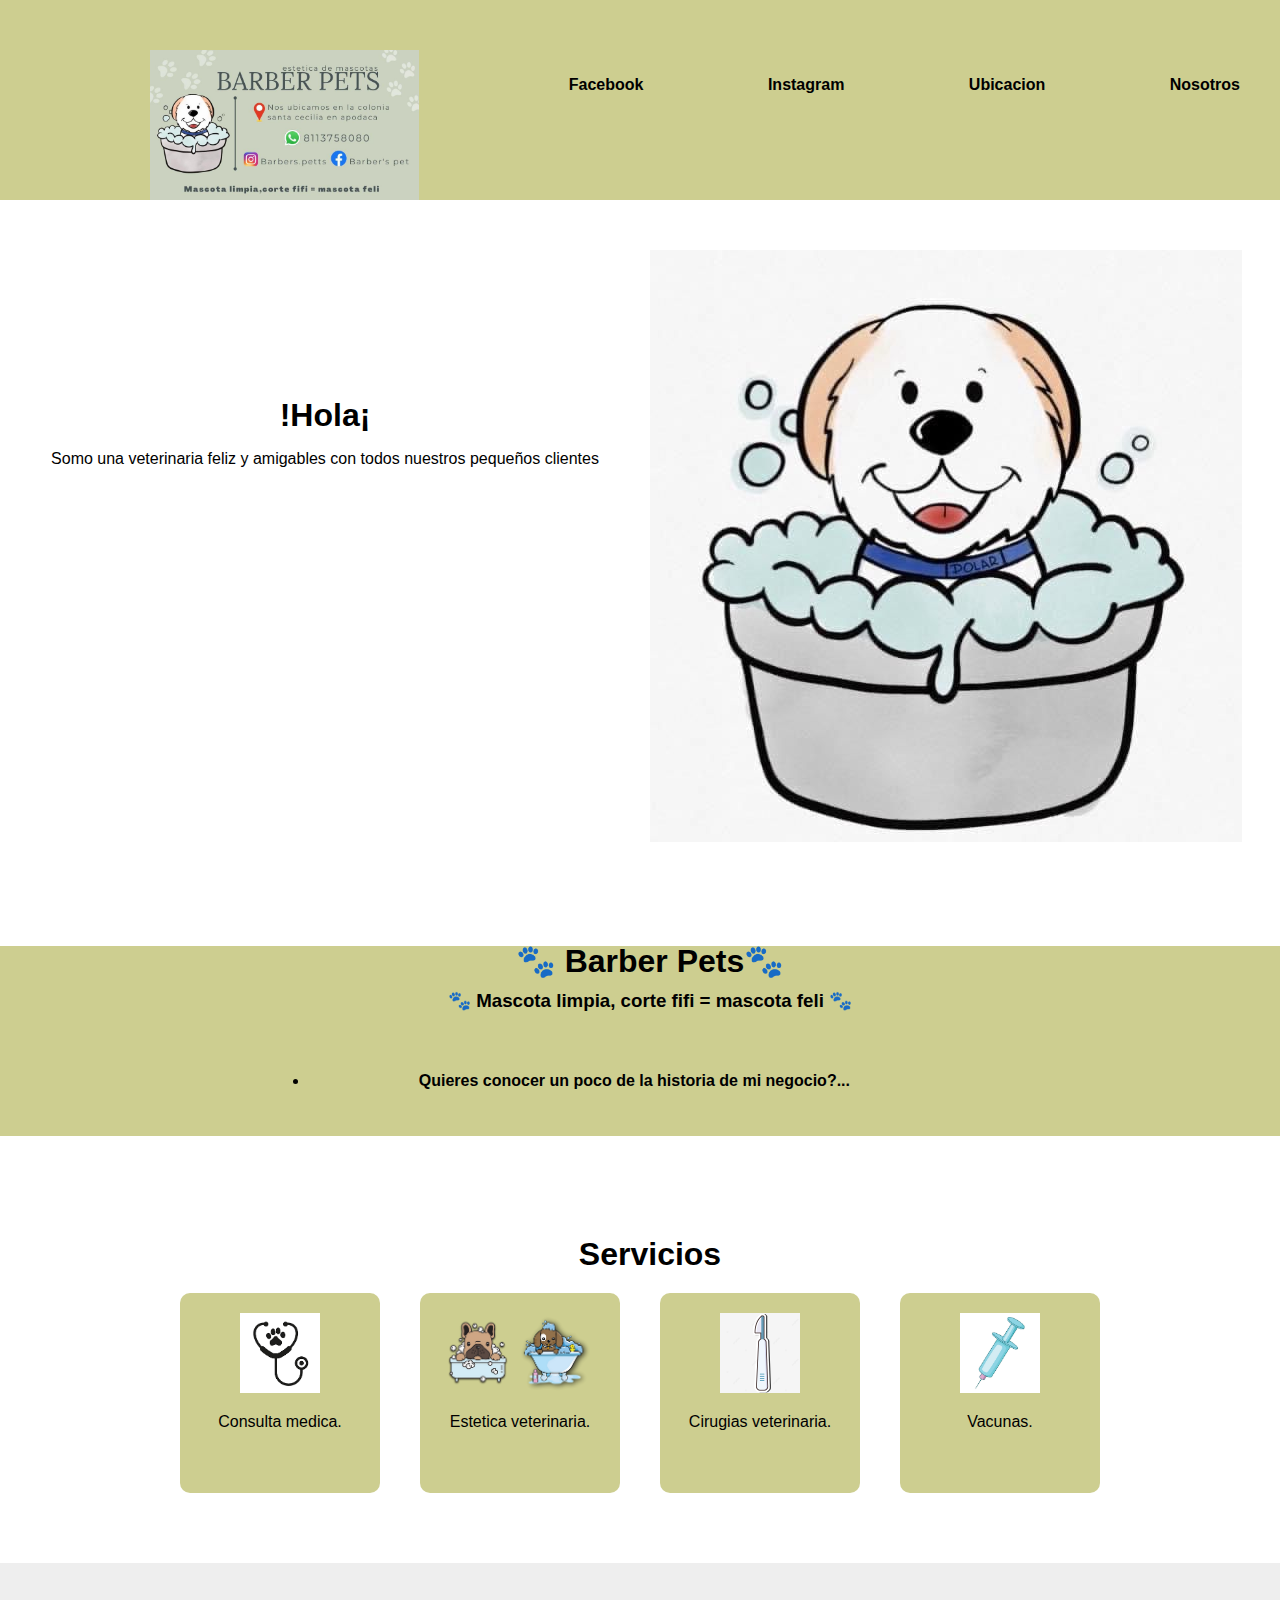
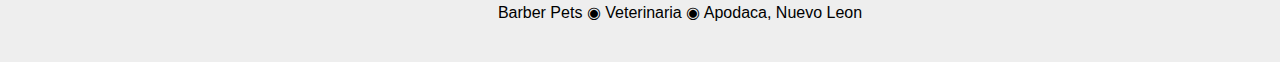
<file: index.html>
<!DOCTYPE html>
<html lang="en">
<head>
    <meta charset="UTF-8">
    <meta http-equiv="X-UA-Compatible" content="IE=edge">
    <meta name="viewport" content="width=device-width, initial-scale=1.0">
    <link rel="stylesheet" type="text/css" href="style.css">
    
    <title>BARBER PETS</title>
</head>
<body>
    <header>
        <div class="content">
            
            <img src="imagenes/trajeta1.jpeg" alt="Logo Barber Pet's">
            <nav>

                <a style="color:black" href="https://www.facebook.com/profile.php?id=100075802077392&mibextid=LQQJ4d">Facebook</a>
                <a style="color:black" href="https://instagram.com/barbers.petts?igshid=YmMyMTA2M2Y=">Instagram</a>
                <a style="color:black" href="https://maps.app.goo.gl/tGUaZErR5w2LWWa67?g_st=iw">Ubicacion</a>
                <a style="color:black" href="paginas/nosotros.html">Nosotros</a>

            </nav>
            <div class="clearfix"></div>

        </div>
    </header>

    <section class="content">

        <div class="half">
            <h1>!Hola¡</h1>
            <p>Somo una veterinaria feliz y amigables con todos nuestros pequeños clientes</p>
        </div>

        <div>
            <img src="imagenes/portada.svg.jpeg" alt="POLAR">
        </div>
        <div class="clearfix"></div>

    </section>
    
    <section class="content">

        <div class="descripcionBarberPets">
            <h1>🐾 Barber Pets🐾 </h1>
            <h3>🐾 Mascota limpia, corte fifi = mascota feli 🐾</h3>
            <nav vet>
                <li><a style="color:black" href="paginas/historia.html">Quieres conocer un poco de la historia de mi negocio?...</a></li>
            </nav vet>
            
            <div class="clearfix"></div>
        </div>
        
    </section>

    <section class="content">
        <h1>Servicios</h1>
        <ul class="servicios">

            <li>
                <img src="imagenes/estetoscopio.png" alt="estetoscopio vector">
                Consulta medica.
            </li>

            <li>
                <img src="imagenes/estetica.png" alt="estetica vector">
                Estetica veterinaria.
            </li>

            <li>
                <img src="imagenes/bisturi.png" alt="bisturi vector">
                Cirugias veterinaria.
            </li>

            <li>
                <img src="imagenes/jeringa.png" alt="jeringa vector">
                Vacunas.
            </li>
        </ul>

        <div class="clearfix"></div>

    </section>

    <footer>
        <p>Barber Pets ◉ Veterinaria ◉ Apodaca, Nuevo Leon</p>
    </footer>
    
</body>
</html>
</file>
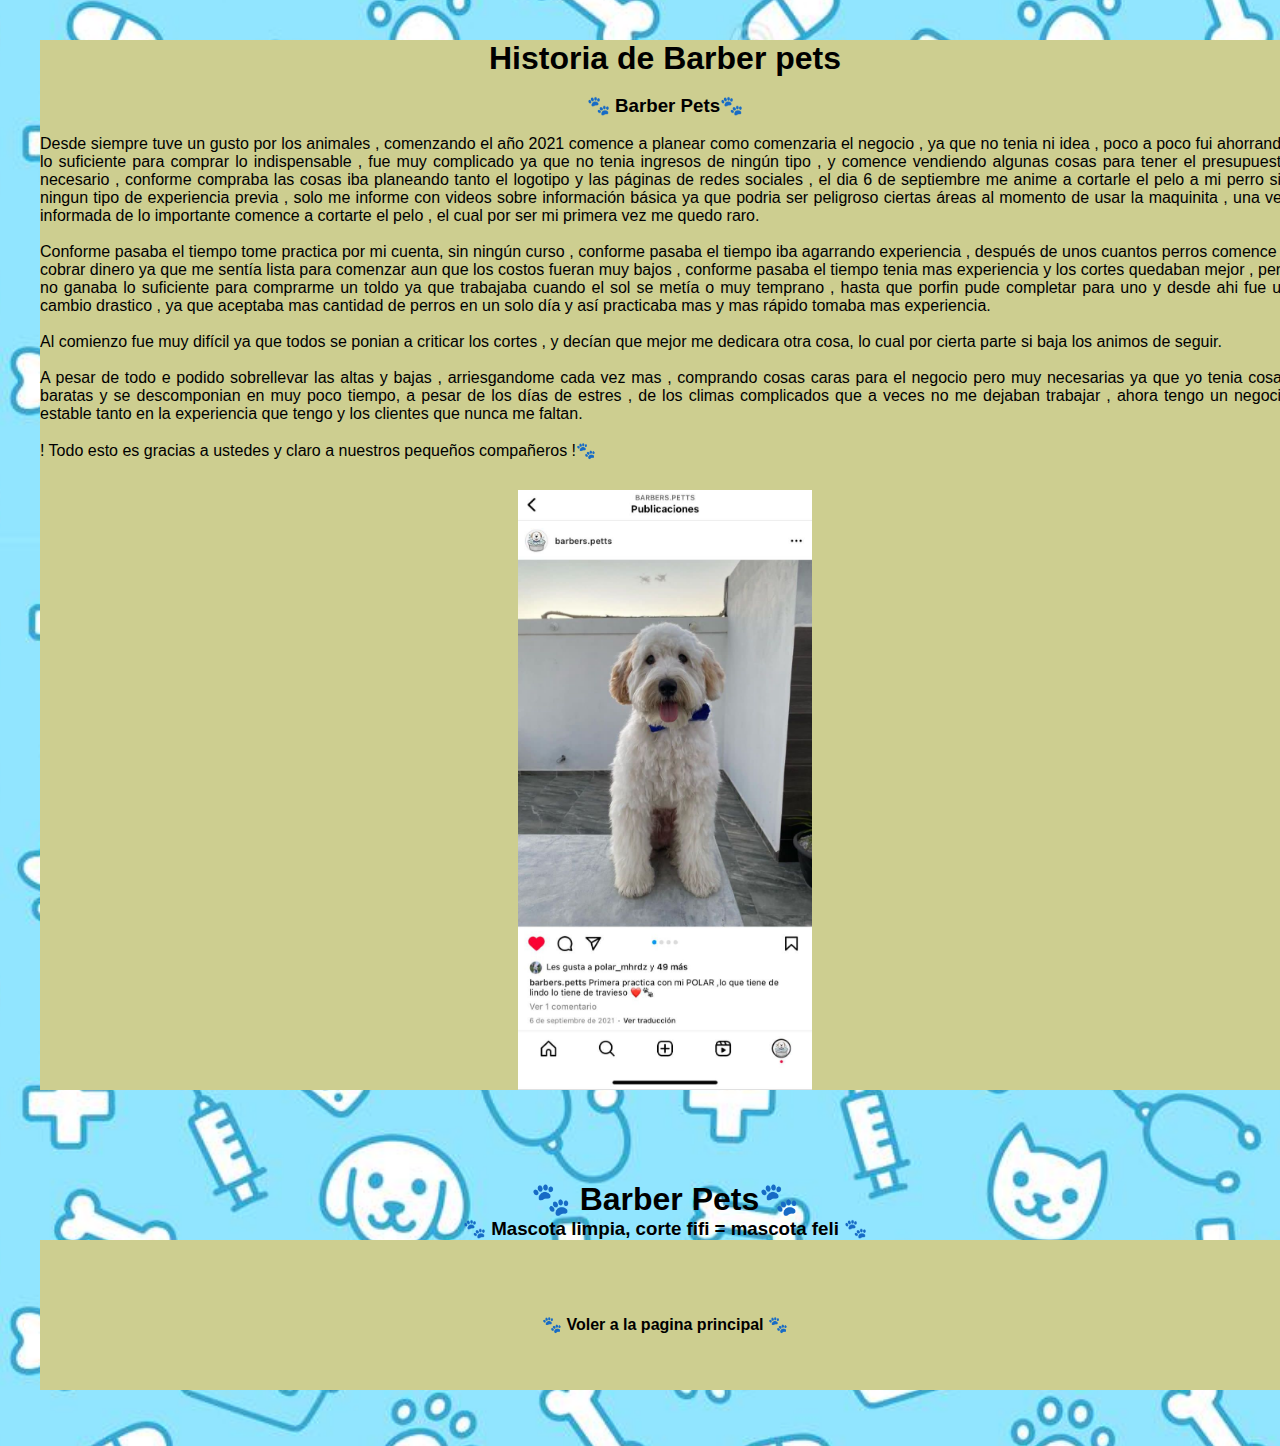
<file: paginas/historia.html>
<!DOCTYPE html>
<html lang="en">
<head>
    <meta charset="UTF-8">
    <meta http-equiv="X-UA-Compatible" content="IE=edge">
    <meta name="viewport" content="width=device-width, initial-scale=1.0">
    <link rel="stylesheet" type="text/css" href="style.css">
    <title>Quieres conocer un poco de la historia de mi negocio?...</title>
</head>
<body>
    <section class="content">
        <div class="Historiabarber">  
    <h1>Historia de Barber pets</h1><br>
    <h3>🐾 Barber Pets🐾</h3><br>
    <p>
        Desde siempre tuve un gusto por los animales , comenzando el año 2021 comence a planear como comenzaria el negocio , ya
        que no tenia ni idea , poco a poco fui ahorrando lo suficiente para comprar lo indispensable , fue muy complicado ya que
        no tenia ingresos de ningún tipo , y comence vendiendo algunas cosas para tener el presupuesto necesario , conforme
        compraba las cosas iba planeando tanto el logotipo y las páginas de redes sociales , el dia 6 de septiembre me anime a
        cortarle el pelo a mi perro sin ningun tipo de experiencia previa , solo me informe con videos sobre información básica
        ya que podria ser peligroso ciertas áreas al momento de usar la maquinita , una vez informada de lo importante comence a
        cortarte el pelo , el cual por ser mi primera vez me quedo raro. <br><br> 
        
        Conforme pasaba el tiempo tome practica por mi cuenta, sin ningún curso , conforme pasaba el tiempo iba agarrando experiencia , después de unos cuantos perros comence a
        cobrar dinero ya que me sentía lista para comenzar aun que los costos fueran muy bajos , conforme pasaba el tiempo tenia
        mas experiencia y los cortes quedaban mejor , pero no ganaba lo suficiente para comprarme un toldo ya que trabajaba
        cuando el sol se metía o muy temprano , hasta que porfin pude completar para uno y desde ahi fue un cambio drastico , ya
        que aceptaba mas cantidad de perros en un solo día y así practicaba mas y mas rápido tomaba mas experiencia. <br><br>

        Al comienzo fue muy difícil ya que todos se ponian a criticar los cortes , y decían que mejor me dedicara otra cosa, lo
        cual por cierta parte si baja los animos de seguir. <br><br>

        A pesar de todo e podido sobrellevar las altas y bajas , arriesgandome cada vez mas , comprando cosas caras para el
        negocio pero muy necesarias ya que yo tenia cosas baratas y se descomponian en muy poco tiempo, a pesar de los días de
        estres , de los climas complicados que a veces no me dejaban trabajar , ahora tengo un negocio estable tanto en la
        experiencia que tengo y los clientes que nunca me faltan.<br><br>

        ! Todo esto es gracias a ustedes y claro a nuestros pequeños compañeros !🐾<br>
    </p>

    <div>
        <img src="imagenes/historia.jpeg" alt="POLAR">
    </div>

</div>
</section>
<section class="content">

    <div class="inicio">
        <h1>🐾 Barber Pets🐾 </h1>
        <h3>🐾 Mascota limpia, corte fifi = mascota feli 🐾</h3>
        <nav vet>
            <header>
            <li><a style="color:black" href="../index.html">🐾 Voler a la pagina principal 🐾 </a></li><br><br>
            </header>
        </nav vet>
        
        <div class="clearfix"></div>
    </div>
    
</section>

</body>
</html>
</file>
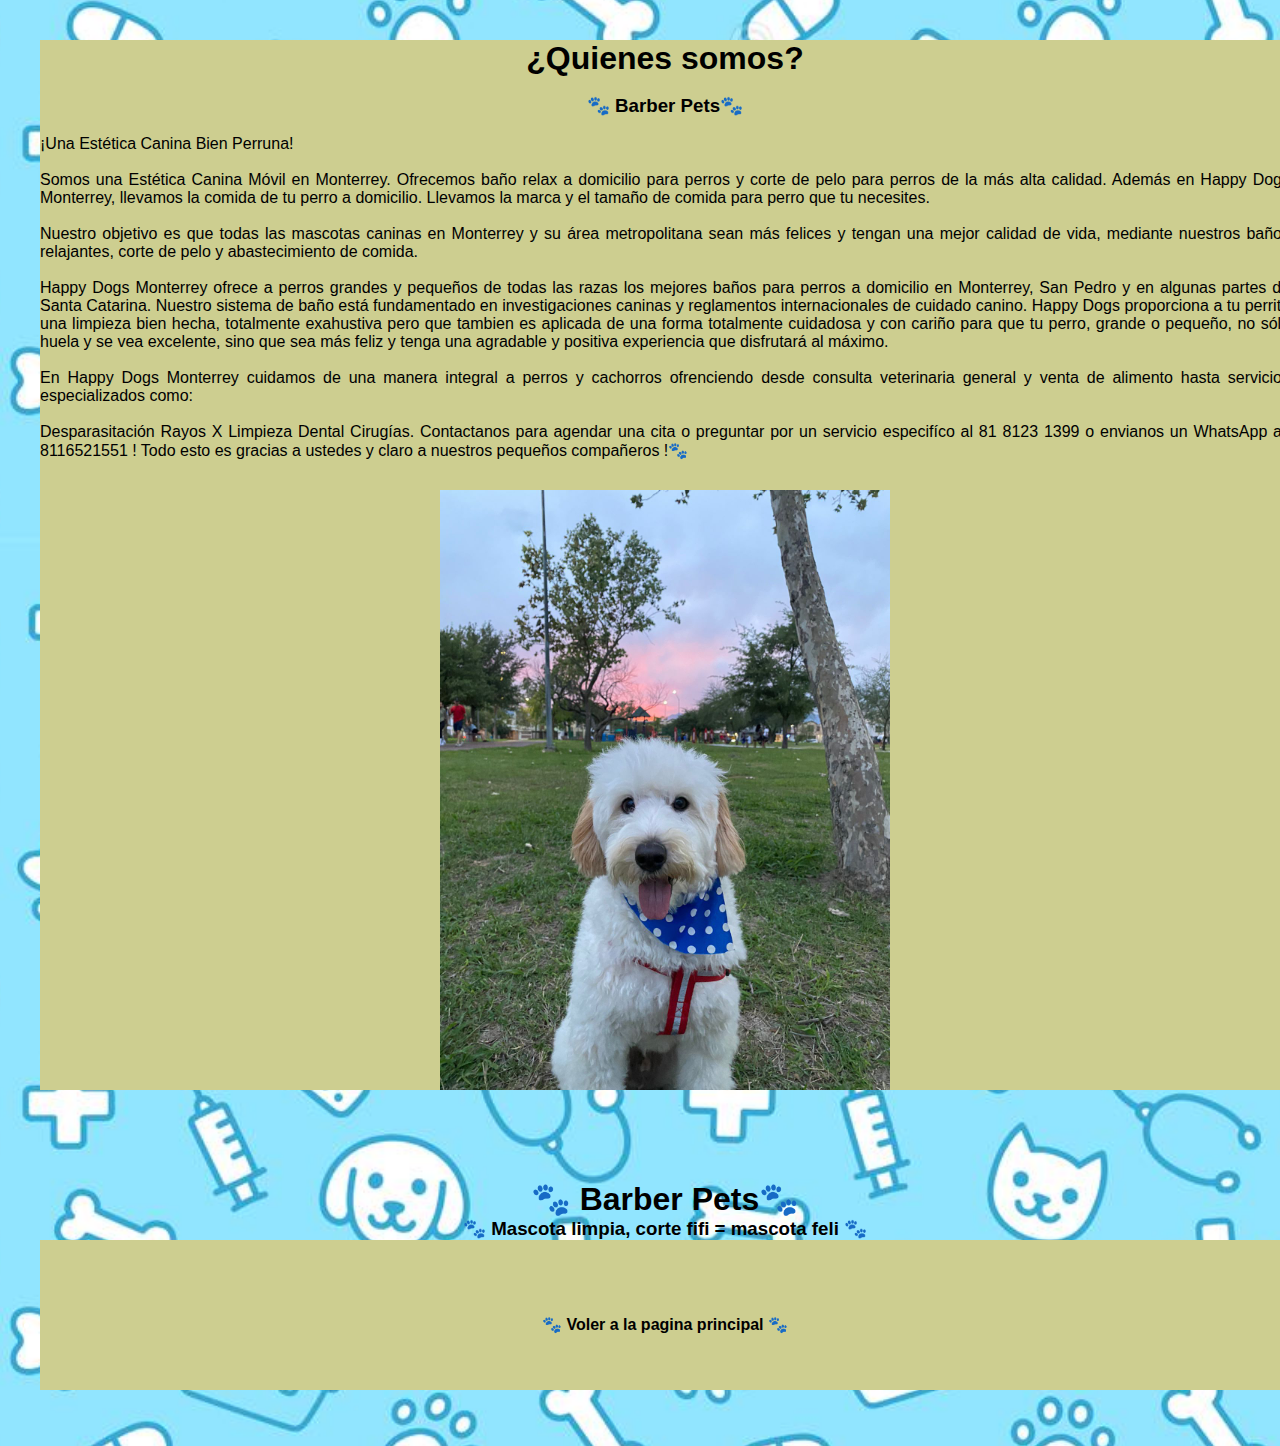
<file: paginas/nosotros.html>
<!DOCTYPE html>
<html lang="en">
<head>
    <meta charset="UTF-8">
    <meta http-equiv="X-UA-Compatible" content="IE=edge">
    <meta name="viewport" content="width=device-width, initial-scale=1.0">
    <link rel="stylesheet" type="text/css" href="style.css">
    <title>¿Quienes somos?</title>
    <!DOCTYPE html>
<html lang="en">
<head>
    <meta charset="UTF-8">
    <meta http-equiv="X-UA-Compatible" content="IE=edge">
    <meta name="viewport" content="width=device-width, initial-scale=1.0">
    <link rel="stylesheet" type="text/css" href="style.css">
    <title>¿Quienes somos?</title>
</head>
<body>
    <section class="content">
        <div class="Historiabarber">  
    <h1>¿Quienes somos?</h1><br>
    <h3>🐾 Barber Pets🐾</h3><br>
    <p>
        ¡Una Estética Canina Bien Perruna!<br><br>

        Somos una Estética Canina Móvil en Monterrey. Ofrecemos baño relax a domicilio para perros y corte de pelo para perros
        de la más alta calidad. Además en Happy Dogs Monterrey, llevamos la comida de tu perro a domicilio. Llevamos la marca y
        el tamaño de comida para perro que tu necesites.<br><br>
        
        Nuestro objetivo es que todas las mascotas caninas en Monterrey y su área metropolitana sean más felices y tengan una
        mejor calidad de vida, mediante nuestros baños relajantes, corte de pelo y abastecimiento de comida.<br><br>
        
        Happy Dogs Monterrey ofrece a perros grandes y pequeños de todas las razas los mejores baños para perros a domicilio en
        Monterrey, San Pedro y en algunas partes de Santa Catarina. Nuestro sistema de baño está fundamentado en investigaciones
        caninas y reglamentos internacionales de cuidado canino. Happy Dogs proporciona a tu perrito una limpieza bien hecha,
        totalmente exahustiva pero que tambien es aplicada de una forma totalmente cuidadosa y con cariño para que tu perro,
        grande o pequeño, no sólo huela y se vea excelente, sino que sea más feliz y tenga una agradable y positiva experiencia
        que disfrutará al máximo.<br><br>
        
        En Happy Dogs Monterrey cuidamos de una manera integral a perros y cachorros ofrenciendo desde consulta veterinaria
        general y venta de alimento hasta servicios especializados como:<br><br>
        
        Desparasitación
        Rayos X
        Limpieza Dental
        Cirugías.
        Contactanos para agendar una cita o preguntar por un servicio especifíco al 81 8123 1399 o envianos un WhatsApp al:
        8116521551

        ! Todo esto es gracias a ustedes y claro a nuestros pequeños compañeros !🐾<br>
    </p>

    <div>
        <img src="imagenes/polar-europa.jpeg" alt="POLAR">
    </div>

</div>
</section>
<section class="content">

    <div class="inicio">
        <h1>🐾 Barber Pets🐾 </h1>
        <h3>🐾 Mascota limpia, corte fifi = mascota feli 🐾</h3>
        <nav vet>
            <header>
            <li><a style="color:black" href="../index.html">🐾 Voler a la pagina principal 🐾 </a></li><br><br>
            </header>
        </nav vet>
        
        <div class="clearfix"></div>
    </div>
    
</section>
</body>
</html>
</head>
</html>
</file>
<file: style.css>
*{
    margin: 0; 
    padding: 0;
    font-family: Arial, Helvetica, sans-serif;
}

.content{
    width: 1300px; 
    margin: 0 auto;
    padding: 50px 0;


}
.content h1{
    text-align: center;
}

.clearfix{
    clear: both;
    float: none;
}

header{
    width: 100%;
    background: #cdce90;
    height: 200px;
    
}

header img{
    float: left;
    height: 150px;
    width: auto;
    display: block;
    margin-left: 150px;
}

nav{
    float: right;
}

nav a{
    padding: 90px 60px;
    color: white;
    text-decoration: none;
    line-height: 70px;
    font-weight: bold;
    border-radius: 10px;

    transition: all 1s;
}

nav a:hover{
    background: white;
    color: #cdce90;
    

}

.half{
    width: 50%;
    float: left;
    text-align: center;
    margin-top: -170px;
    
}

.half img{
    height: 0px;
    width:  0px;
            
}

.half h1{
    margin-top: 300px;
    line-height: 70px;
}

.descripcionBarberPets{
    width: 100%;
    background: #cdce90;
    padding: center;
   

}

.descripcionBarberPets h1{
    line-height: 30px;
    text-align: center;

}

.descripcionBarberPets h3{
    line-height: 50px;
    text-align: center;
}

.descripcionBarberPets li{
    padding: 20px 50px;
    text-align: center;
    transition: all 1s;
    margin-right: 340px;
}

.servicios{
    width: 980px;
    list-style: none;
    margin: 0 auto;
}

.servicios li{
    float: left;
    width: 200px;
    height: 200px;
    text-align: center;
    background: #cdce90;
    color: black;
    margin: 20px;
    border-radius: 10px;
}

.servicios li img{
    height: 80px;
    width: auto;
    margin: 20px auto;
    display: block;
}

footer{
    width: 100%;
    background: #EEE;
    padding: 40px;
    text-align: center;
}
</file>
<file: paginas/style.css>
*{
    margin: 0; 
    padding: 0;
    font-family: Arial, Helvetica, sans-serif;
}

.content{
    width: 1250px; 
    margin: 20px;
    padding:20px;

}

.content h1{
    text-align: center;
}

.content h3{
    text-align: center;
}

.content li{
    text-align: center;
    padding: 50px 50px;
    color: white;
    text-decoration: none;
    line-height: 70px;
    font-weight: bold;
    border-radius: 10px;

    transition: all 1s;
}

nav a:hover{
    background: white;
    color: #cdce90;
    

}

header{
    width: 100%;
    background: #cdce90;
    height: 150px;
    
}

nav a{
    padding: 50px 60px;
    color: black;
    text-decoration: none;
    line-height: 70px;
    font-weight: bold;
    border-radius: 10px;
    text-align: center;

    transition: all 1s;
}


.Historiabarber{
    width: 100%;
    background: #cdce90;
    padding: center;
    text-align: justify;

}

.content img{
    height: 600px;
    width: auto;
    margin: 30px auto;
    display: block;
}

body{
    margin: 0px;
    padding: 0px;
    background-image: url(imagenes/fonfo2.png);
    background-size: cover;
    background-position: center;
    font-family: sans-serif;
    height: 80px;
    width: auto;
    margin: 20px auto;
    display: block;
}
</file>
